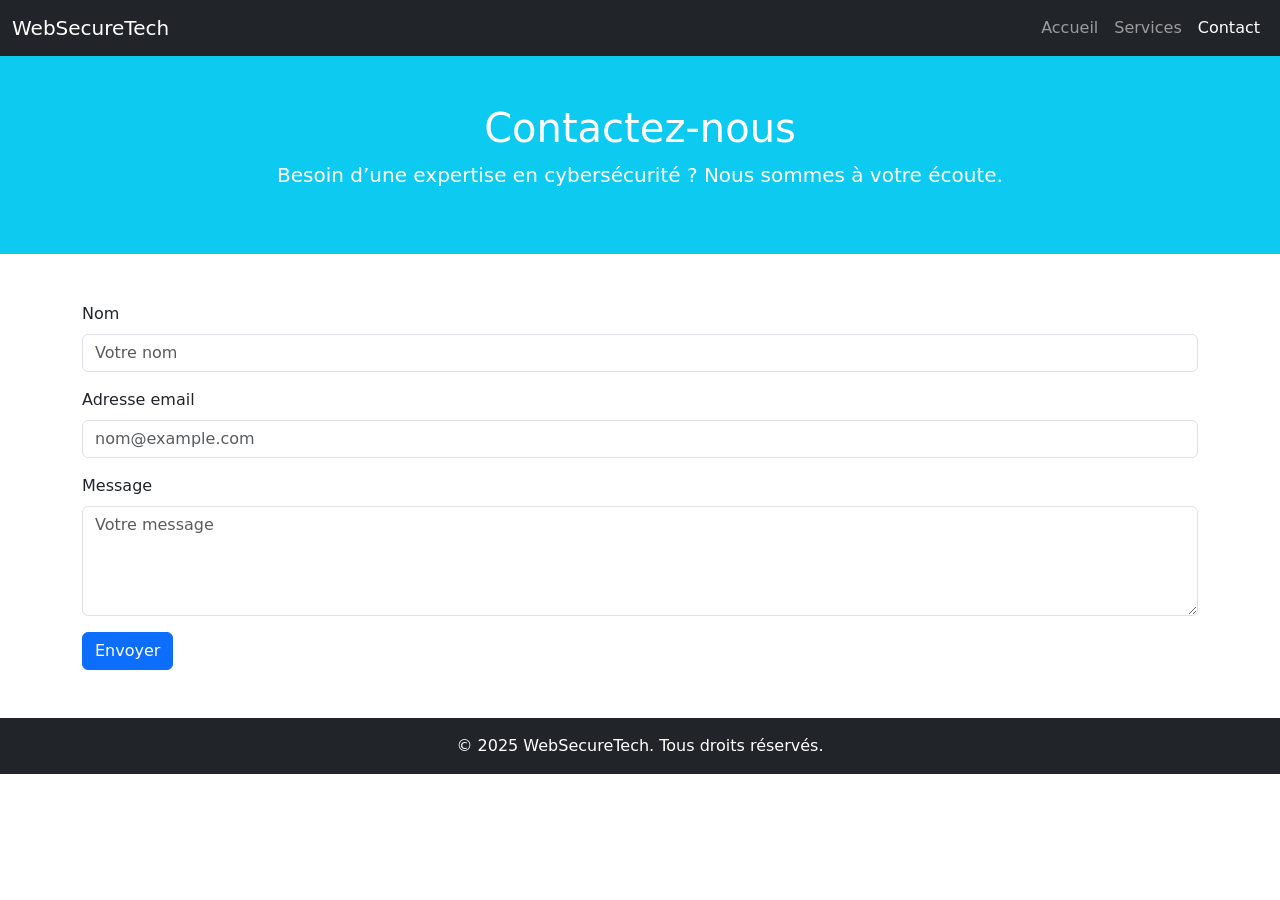
<file: contact.html>
<!DOCTYPE html>
<html lang="fr">
<head>
  <meta charset="UTF-8">
  <title>Contact - WebSecureTech</title>
  <link href="https://cdn.jsdelivr.net/npm/bootstrap@5.3.2/dist/css/bootstrap.min.css" rel="stylesheet">
</head>
<body>
  <nav class="navbar navbar-expand-lg navbar-dark bg-dark">
    <div class="container-fluid">
      <a class="navbar-brand" href="/">WebSecureTech</a>
      <div class="collapse navbar-collapse">
        <ul class="navbar-nav ms-auto">
          <li class="nav-item"><a class="nav-link" href="index.html">Accueil</a></li>
          <li class="nav-item"><a class="nav-link" href="service.html">Services</a></li>
          <li class="nav-item"><a class="nav-link active" href="contact.html">Contact</a></li>
        </ul>
      </div>
    </div>
  </nav>

  <header class="bg-info text-white text-center py-5">
    <h1>Contactez-nous</h1>
    <p class="lead">Besoin d’une expertise en cybersécurité ? Nous sommes à votre écoute.</p>
  </header>

  <main class="container py-5">
    <form>
      <div class="mb-3">
        <label for="name" class="form-label">Nom</label>
        <input type="text" class="form-control" id="name" placeholder="Votre nom">
      </div>
      <div class="mb-3">
        <label for="email" class="form-label">Adresse email</label>
        <input type="email" class="form-control" id="email" placeholder="nom@example.com">
      </div>
      <div class="mb-3">
        <label for="message" class="form-label">Message</label>
        <textarea class="form-control" id="message" rows="4" placeholder="Votre message"></textarea>
      </div>
      <button type="submit" class="btn btn-primary">Envoyer</button>
    </form>
  </main>

  <footer class="bg-dark text-white text-center py-3">
    &copy; 2025 WebSecureTech. Tous droits réservés.
  </footer>
</body>
</html>
</file>
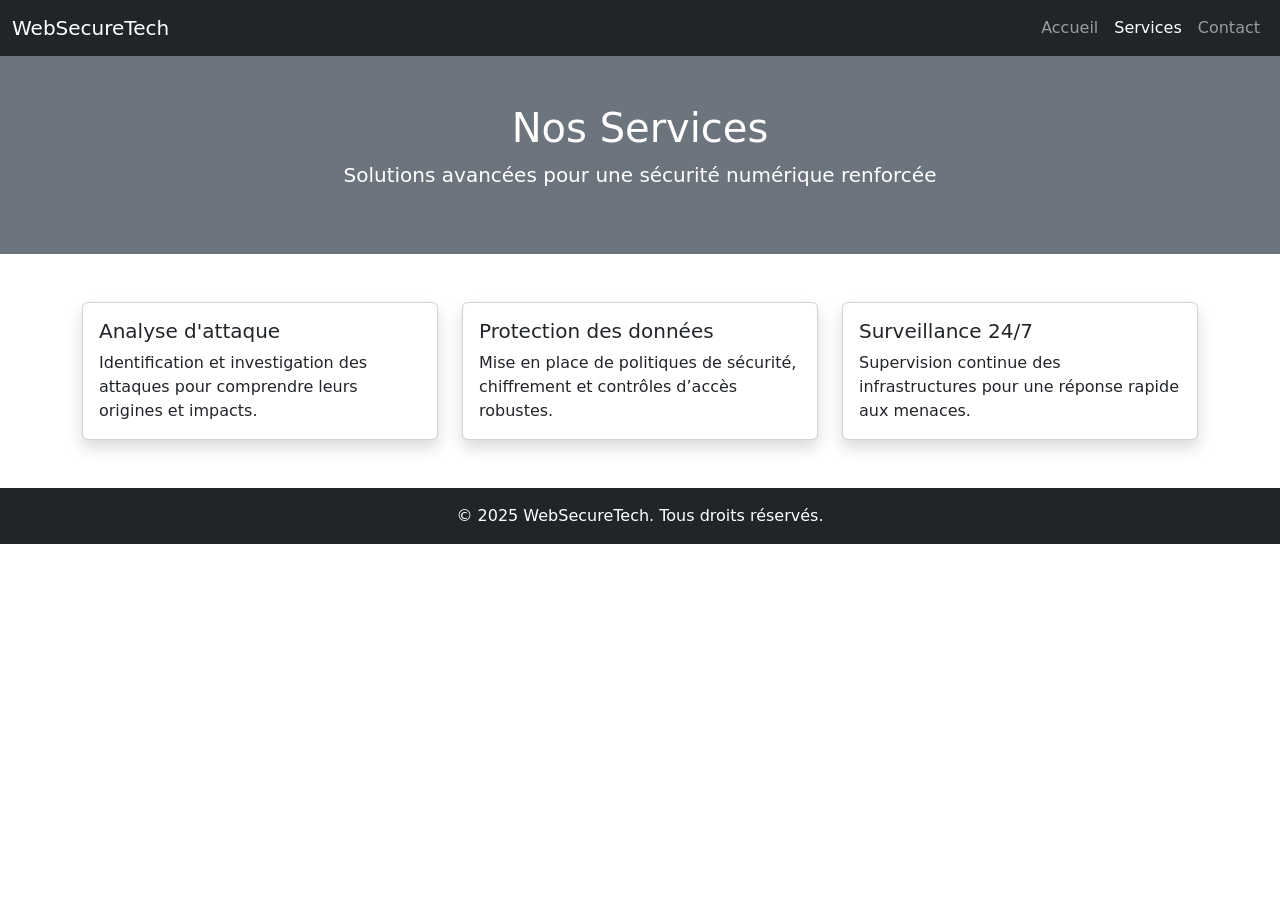
<file: service.html>
<!DOCTYPE html>
<html lang="fr">
<head>
  <meta charset="UTF-8">
  <title>Nos Services - WebSecureTech</title>
  <link href="https://cdn.jsdelivr.net/npm/bootstrap@5.3.2/dist/css/bootstrap.min.css" rel="stylesheet">
</head>
<body>
  <nav class="navbar navbar-expand-lg navbar-dark bg-dark">
    <div class="container-fluid">
      <a class="navbar-brand" href="/">WebSecureTech</a>
      <div class="collapse navbar-collapse">
        <ul class="navbar-nav ms-auto">
          <li class="nav-item"><a class="nav-link" href="index.html">Accueil</a></li>
          <li class="nav-item"><a class="nav-link active" href="service.html">Services</a></li>
          <li class="nav-item"><a class="nav-link" href="contact.html">Contact</a></li>
        </ul>
      </div>
    </div>
  </nav>

  <header class="bg-secondary text-white text-center py-5">
    <h1>Nos Services</h1>
    <p class="lead">Solutions avancées pour une sécurité numérique renforcée</p>
  </header>

  <main class="container py-5">
    <div class="row g-4">
      <div class="col-md-4">
        <div class="card h-100 shadow">
          <div class="card-body">
            <h5 class="card-title">Analyse d'attaque</h5>
            <p class="card-text">Identification et investigation des attaques pour comprendre leurs origines et impacts.</p>
          </div>
        </div>
      </div>
      <div class="col-md-4">
        <div class="card h-100 shadow">
          <div class="card-body">
            <h5 class="card-title">Protection des données</h5>
            <p class="card-text">Mise en place de politiques de sécurité, chiffrement et contrôles d’accès robustes.</p>
          </div>
        </div>
      </div>
      <div class="col-md-4">
        <div class="card h-100 shadow">
          <div class="card-body">
            <h5 class="card-title">Surveillance 24/7</h5>
            <p class="card-text">Supervision continue des infrastructures pour une réponse rapide aux menaces.</p>
          </div>
        </div>
      </div>
    </div>
  </main>

  <footer class="bg-dark text-white text-center py-3">
    &copy; 2025 WebSecureTech. Tous droits réservés.
  </footer>
</body>
</html>
</file>
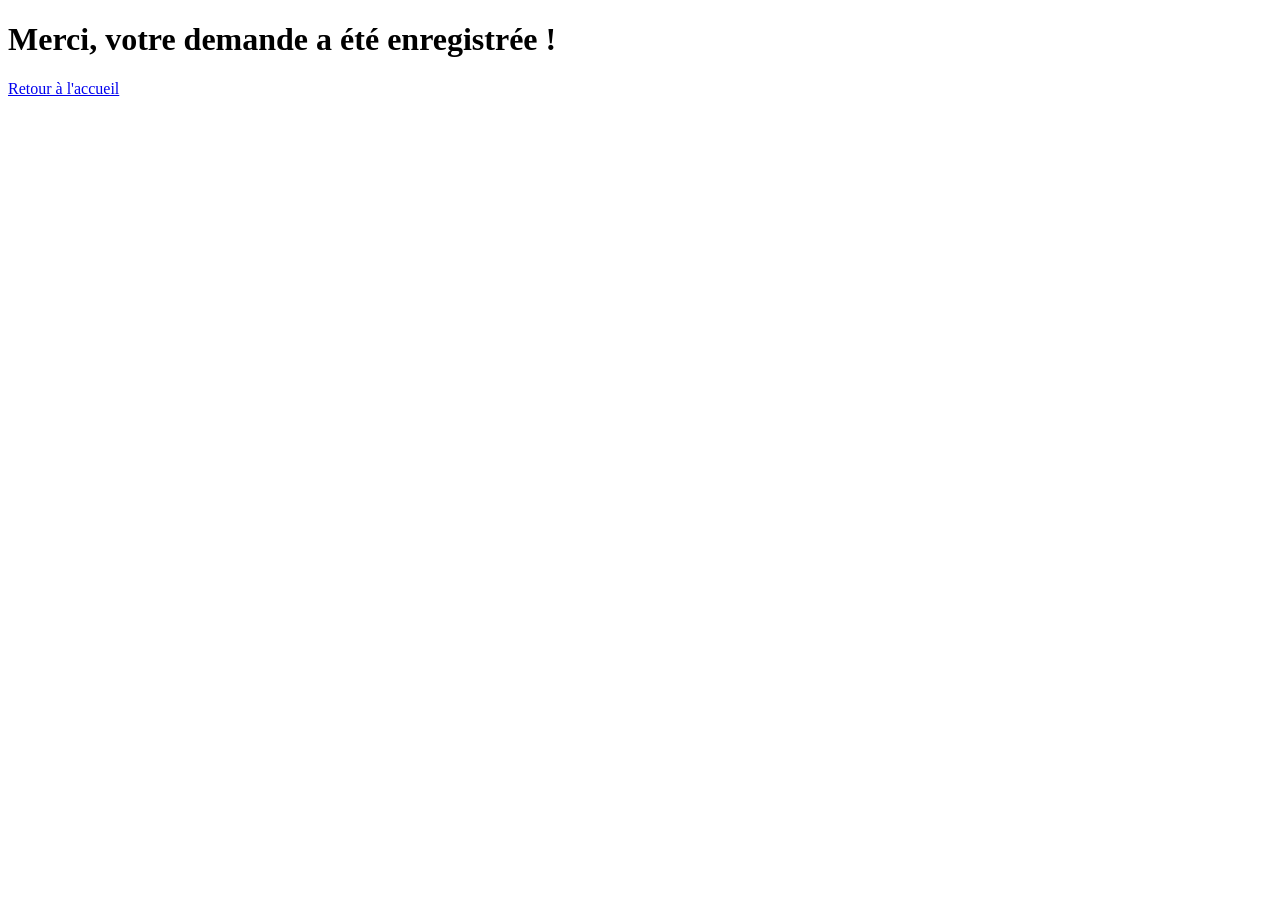
<file: templates/confirmation.html>
<!DOCTYPE html>
<html lang="fr">
<head>
    <meta charset="UTF-8">
    <title>Confirmation - WebSecureTech</title>
</head>
<body>
    <h1>Merci, votre demande a été enregistrée !</h1>
    <a href="{{ url_for('index') }}">Retour à l'accueil</a>
</body>
</html>
</file>
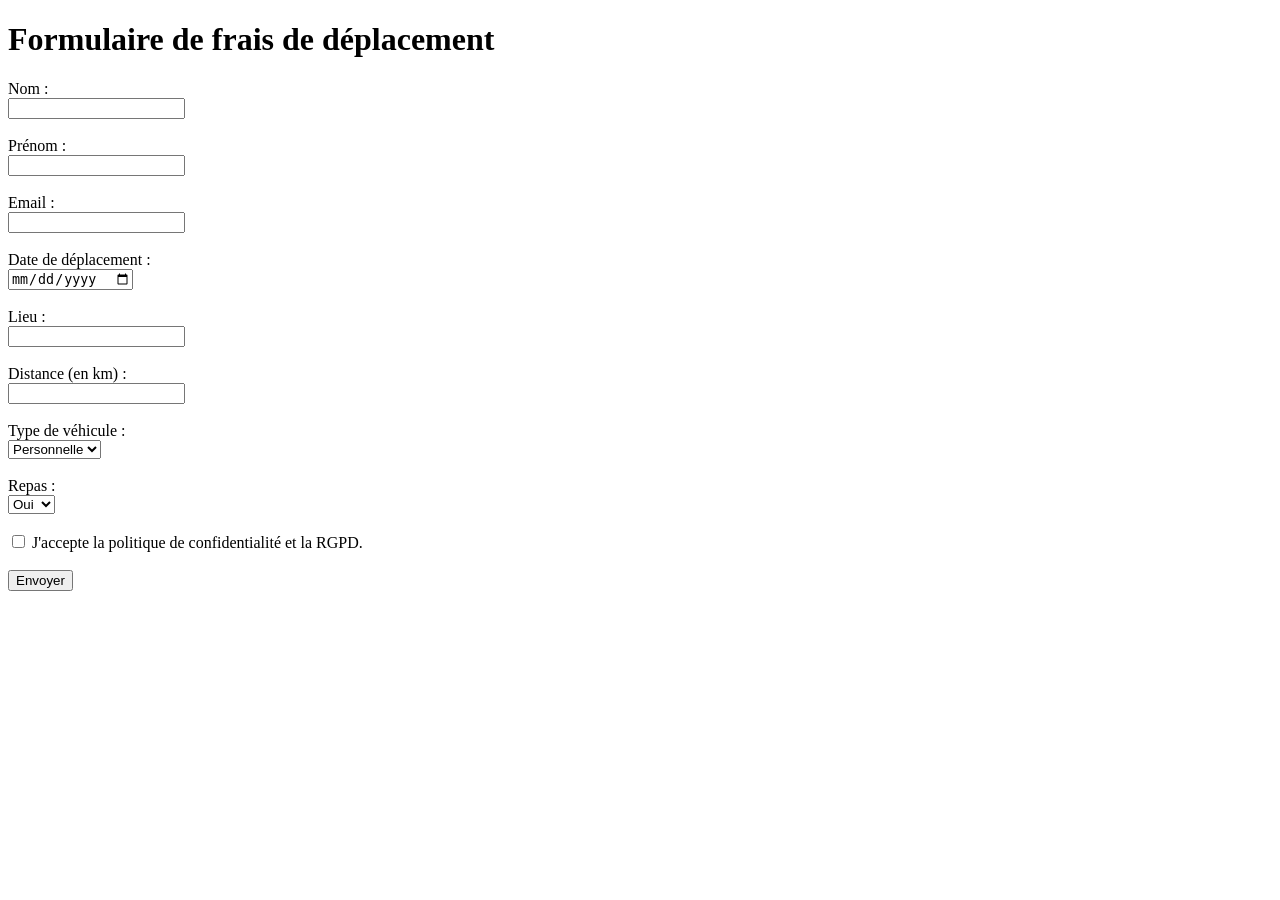
<file: templates/notedefrais.html>
<!DOCTYPE html>
<html lang="fr">
<head>
    <meta charset="UTF-8">
    <title>Formulaire de frais - WebSecureTech</title>
</head>
<body>
    <h1>Formulaire de frais de déplacement</h1>
    <form action="/notedefrais" method="POST">
        <label for="nom">Nom :</label><br>
        <input type="text" id="nom" name="nom" required><br><br>

        <label for="prenom">Prénom :</label><br>
        <input type="text" id="prenom" name="prenom" required><br><br>

        <label for="email">Email :</label><br>
        <input type="email" id="email" name="email" required><br><br>

        <label for="date_deplacement">Date de déplacement :</label><br>
        <input type="date" id="date_deplacement" name="date_deplacement" required><br><br>

        <label for="lieu">Lieu :</label><br>
        <input type="text" id="lieu" name="lieu" required><br><br>

        <label for="distance">Distance (en km) :</label><br>
        <input type="number" id="distance" name="distance" required><br><br>

        <label for="type_vehicule">Type de véhicule :</label><br>
        <select id="type_vehicule" name="type_vehicule" required>
            <option value="personne">Personnelle</option>
            <option value="entreprise">Entreprise</option>
        </select><br><br>

        <label for="repas">Repas :</label><br>
        <select id="repas" name="repas" required>
            <option value="oui">Oui</option>
            <option value="non">Non</option>
        </select><br><br>

        <label for="rgpd">
            <input type="checkbox" id="rgpd" name="rgpd" required> J'accepte la politique de confidentialité et la RGPD.
        </label><br><br>

        <button type="submit">Envoyer</button>
    </form>
</body>
</html>
</file>
